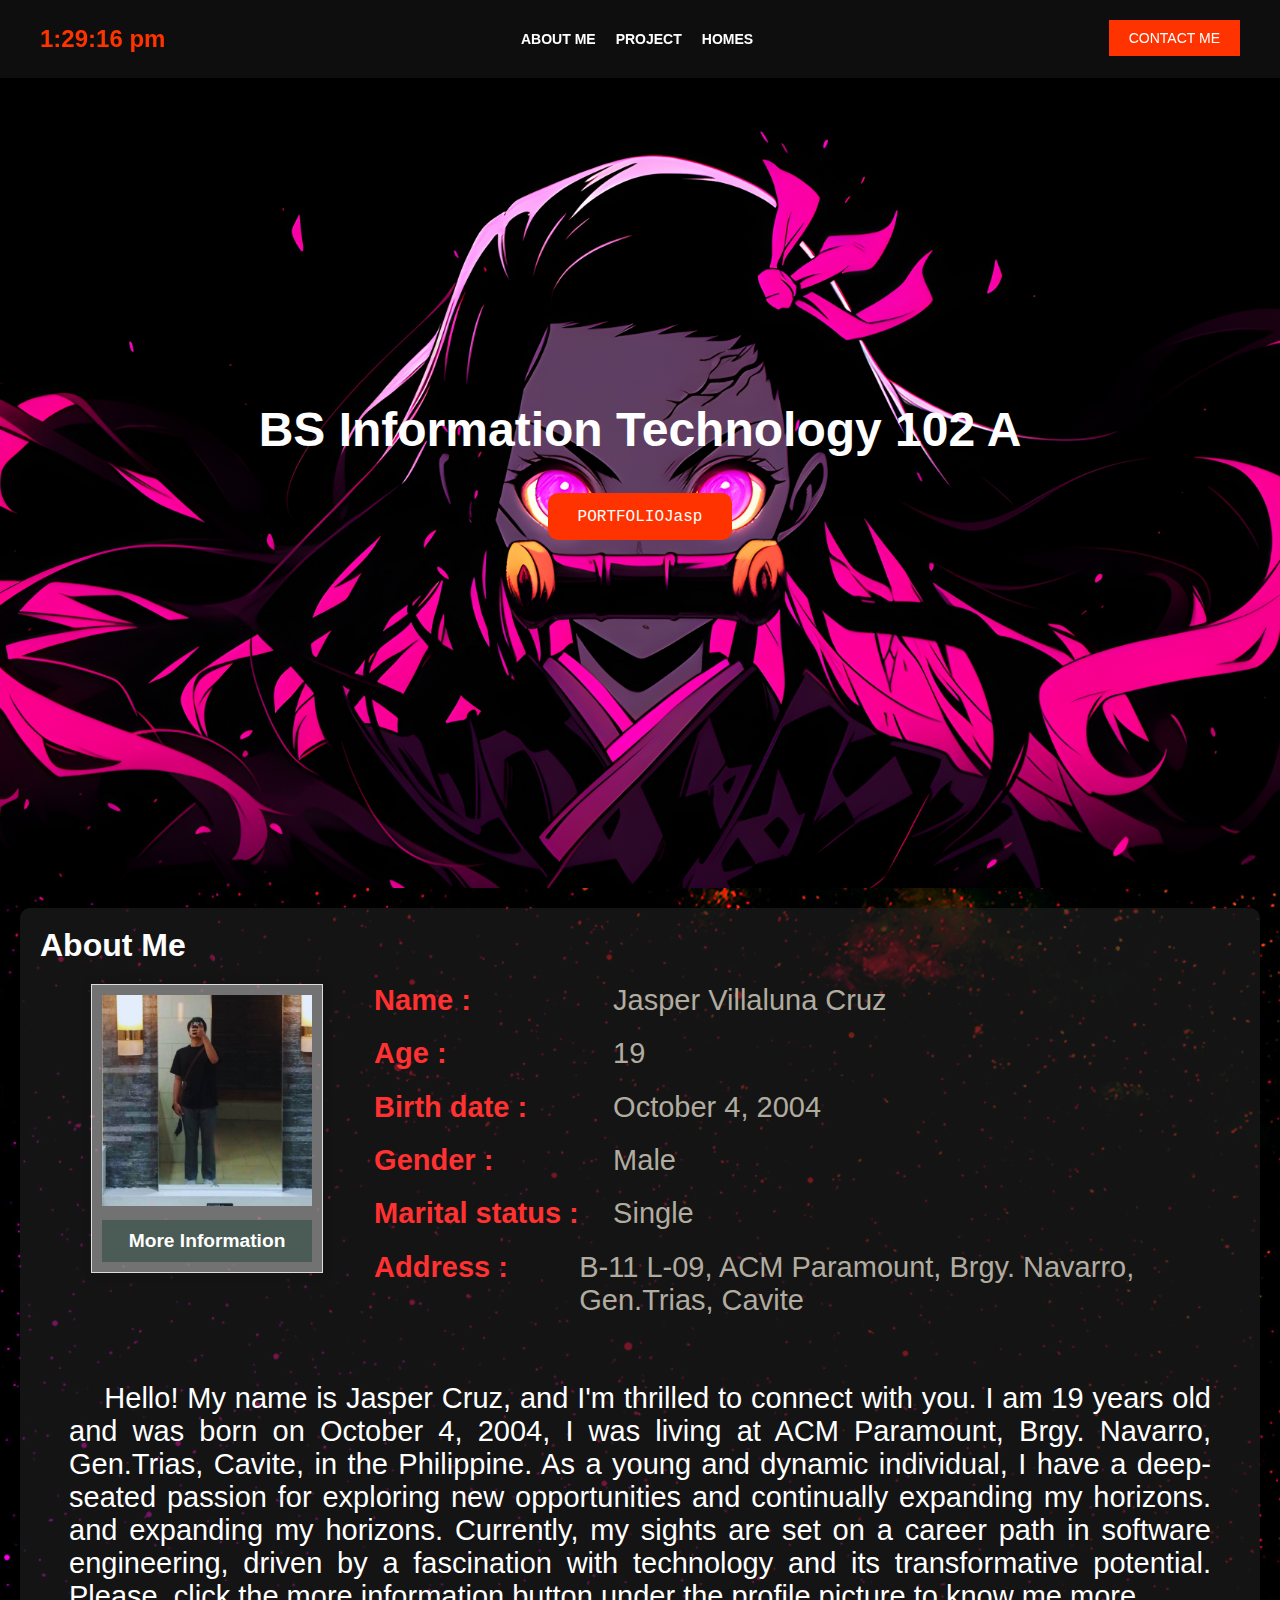
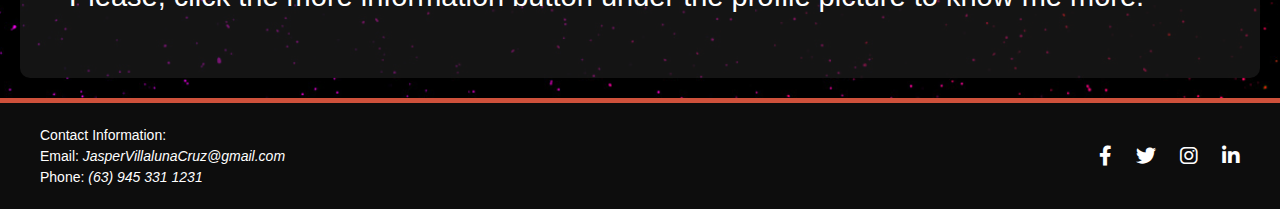
<file: Portfolio-Web/index.html>
<!DOCTYPE html>
<html lang="en">

<head>
    <meta charset="UTF-8">
    <meta name="viewport" content="width=device-width, initial-scale=1.0">
    <title>Home Page</title>
    <link rel="stylesheet" href="index.css"> <!-- Linking the CSS file -->
    <link rel="stylesheet" href="https://cdnjs.cloudflare.com/ajax/libs/font-awesome/6.0.0-beta3/css/all.min.css"> <!-- Linking FontAwesome for icons -->
</head>

<body>
    <header class="header">
        <div class="time_logo" id="current-time"></div>
        <nav class="nav">
            <ul class="HButtons">
                <li><a href="#about-me" id="about-me-link">ABOUT ME</a></li>
                <li><a href="Project.html" id="MyProject">PROJECT</a></li>
                <li><a href="#hero" id="homepage">HOMES</a></li>
            </ul>
        </nav>

        <a href="Contact.html">
            <button class="contact-button">CONTACT ME</button>
        </a>

    </header>
    
    <main class="main">
        <!-- ~~~~~~~~~~~~~~~~~~~~~~~~~~~~~~~~~~~~~~~~~~~~~~~~~~~~~~~~~~~~~~~~~~~~~~~~~~~~~~~~~~~~~~~~~~~ [ home part ] ~~~~~~~ -->
        <section class="hero" id="hero">
            <h1>BS Information Technology 102 A</h1>
            <p class="writing">PORTFOLIO</p>
            <div class="section"></div>
        </section>

        <!-- ~~~~~~~~~~~~~~~~~~~~~~~~~~~~~~~~~~~~~~~~~~~~~~~~~~~~~~~~~~~~~~~~~~~~~~~~~~~~~~~~~~~~~~~~~~~ [ about me ] ~~~~~~~ -->
        <section class="about-me" id="about-me">
            <div class="tranparent-BG">
                <h2>About Me</h2>

                <div class="about-me-content">

                    <div class="image-spacer-1"></div>
                    
                    <div class="about-me-image">
                        <img src="images/Me_1.png" alt="Profile Image.png" width="250px">
                        <a href="Information.html">
                            <div  class="image-caption">More Information</div>
                        </a>
                    </div>

                    <div class="image-spacer-1"></div>

                    <div class="holder">

                        <div class="detail-item">
                            <div class="detail-label">Name :</div>
                            <div class="detail-value">Jasper Villaluna Cruz</div>
                        </div>
                        <div class="detail-item">
                            <div class="detail-label">Age :</div>
                            <div class="detail-value">19</div>
                        </div>
                        <div class="detail-item">
                            <div class="detail-label">Birth date :</div>
                            <div class="detail-value">October 4, 2004</div>
                        </div>
                        <div class="detail-item">
                            <div class="detail-label">Gender :</div>
                            <div class="detail-value">Male</div>
                        </div>
                        <div class="detail-item">
                            <div class="detail-label">Marital status :</div>
                            <div class="detail-value">Single</div>
                        </div>
                        <div class="detail-item">
                            <div class="detail-label">Address :</div>
                            <div class="detail-value">B-11 L-09, ACM Paramount, Brgy. Navarro, Gen.Trias, Cavite</div>
                        </div>

                    </div>
                </div>
                
                <div class="brief-intro">
                    &nbsp; &nbsp; Hello! My name is Jasper Cruz, and I'm thrilled to connect with you. I am 19 years old and was born on 
                    October 4, 2004, I was living at ACM Paramount, Brgy. Navarro, Gen.Trias, Cavite, in the Philippine. As 
                    a young and dynamic individual, I have a deep-seated passion for exploring new opportunities and continually 
                    expanding my horizons. and expanding my horizons. Currently, my sights are set on a career path in software 
                    engineering, driven by a fascination with technology and its transformative potential. Please, click the more information 
                    button under the profile picture to know me more.
                </div>

            </div>
        </section>
        
    </main>

    <footer class="footer">
        <div class="contact-info">
            <p>Contact Information:</p>
            <p>Email: <i>JasperVillalunaCruz@gmail.com</i></p>
            <p>Phone: <i>(63) 945 331 1231</i></p>
        </div>
        
        <div class="social-media">
            <a href="https://www.facebook.com/jasper.cruz.1042" target="_blank"><i class="fab fa-facebook-f"></i></a>
            <a href="https://x.com/VillalunaJ20387" target="_blank"><i class="fab fa-twitter"></i></a>
            <a href="https://www.instagram.com/jasper_c.villaluna/" target="_blank"><i class="fab fa-instagram"></i></a>
            <a href="https://www.linkedin.com/in/jasper-cruz-28820129b/" target="_blank"><i class="fab fa-linkedin-in"></i></a>
        </div>
    </footer>

    <script src="script.js"></script> <!-- Linking the JavaScript file -->
</body>
</html>
</file>
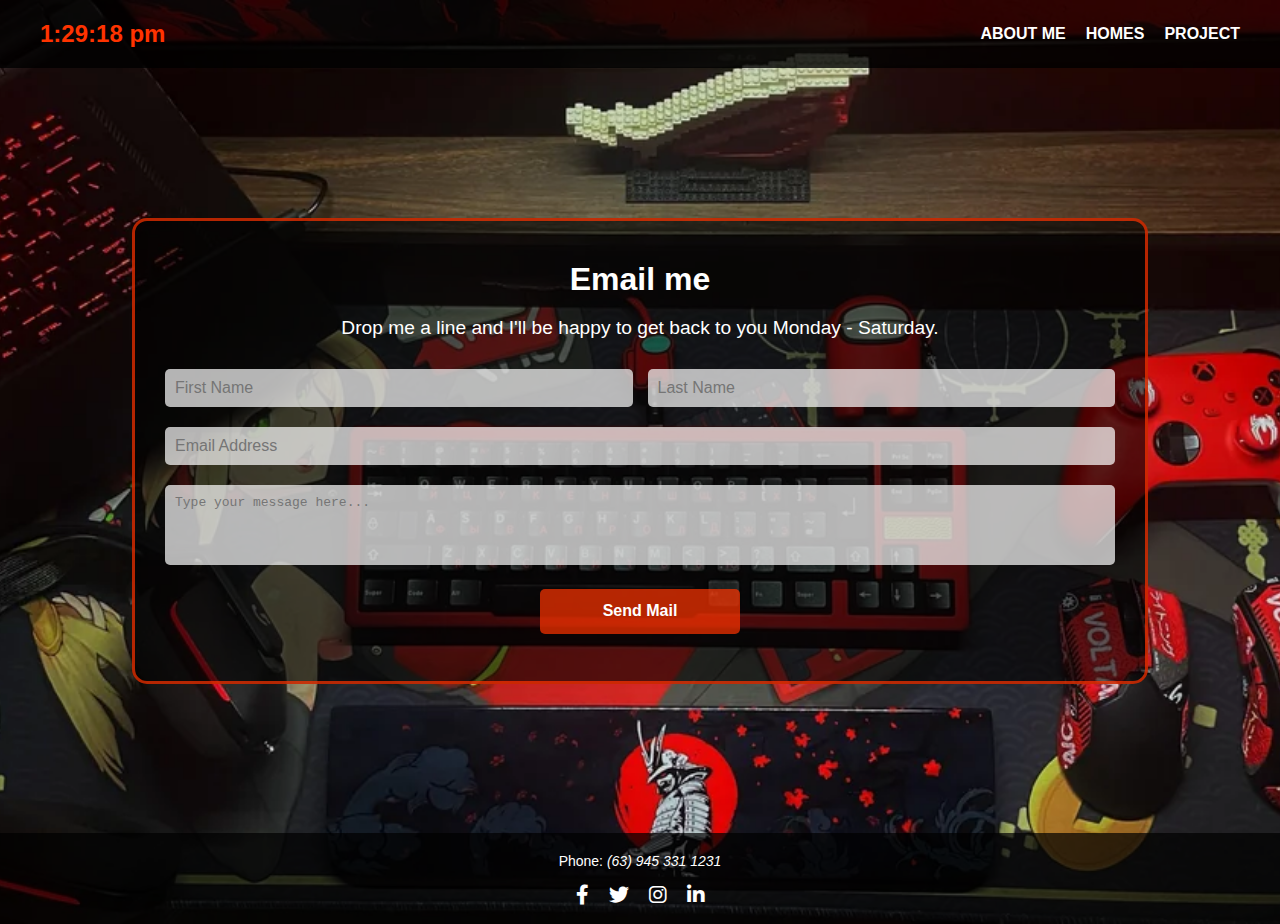
<file: Portfolio-Web/Contact.html>
<!DOCTYPE html>
<html lang="en">

<head>
    <meta charset="UTF-8">
    <meta name="viewport" content="width=device-width, initial-scale=1.0">
    <title>Email</title>
    <link rel="stylesheet" href="Contact.css"> <!-- Linking the CSS file -->
    <link rel="stylesheet" href="https://cdnjs.cloudflare.com/ajax/libs/font-awesome/6.0.0-beta3/css/all.min.css"> <!-- Linking FontAwesome for icons -->
</head>

<body>
    <!-- ~~~~~~~~~~~~~~~~~~~~~~~~~~~~~~~~~~~~~~~~~~~~~~~~~~~~~~~~~~~~~~~~~~~~~~~~~~~~~~~~~~~~~~~~~~~ [ header ] ~~~~~~~ -->
    <header class="header">
        <div class="time_logo" id="current-time"></div>
        <nav class="nav">
            <ul class="HButtons">
                <li><a href="index.html#about-me">ABOUT ME</a></li>
                <li><a href="index.html">HOMES</a></li>
                <li><a href="Project.html">PROJECT</a></li>
            </ul>
        </nav>
    </header>

    <main>
        <section class="contact-section">
            <div class="contact-form-container">
                <h2>Email me</h2>
                <p>Drop me a line and I'll be happy to get back to you Monday - Saturday.</p>
                <form>
                    <div class="form-row">
                        <input type="text" placeholder="First Name" required class="text" name="firstName">
                        <input type="text" placeholder="Last Name" required class="text" name="lastName">
                    </div>
                    <div class="second-form">
                        <input type="email" placeholder="Email Address" required class="text" name="email">
                        <textarea placeholder="Type your message here..." required class="text" name="message"></textarea>
                        <button type="submit" id="submit-btn"><b>Send Mail</b></button>
                    </div>
                </form>
            </div>
        </section>
    </main>

    <!-- ~~~~~~~~~~~~~~~~~~~~~~~~~~~~~~~~~~~~~~~~~~~~~~~~~~~~~~~~~~~~~~~~~~~~~~~~~~~~~~~~~~~~~~~~~~~ [ footer ] ~~~~~~~ -->
    <footer class="footer">
        <div class="contact-info">
            <p>Phone: <i>(63) 945 331 1231</i></p>
        </div>
        
        <div class="social-media">
            <a href="https://www.facebook.com/jasper.cruz.1042" target="_blank"><i class="fab fa-facebook-f"></i></a>
            <a href="https://x.com/VillalunaJ20387" target="_blank"><i class="fab fa-twitter"></i></a>
            <a href="https://www.instagram.com/jasper_c.villaluna/" target="_blank"><i class="fab fa-instagram"></i></a>
            <a href="https://www.linkedin.com/in/jasper-cruz-28820129b/" target="_blank"><i class="fab fa-linkedin-in"></i></a>
            <a></a>
        </div>
    </footer>

    <script src="script.js"></script> <!-- Linking the JavaScript file -->
</body>
</html>
</file>
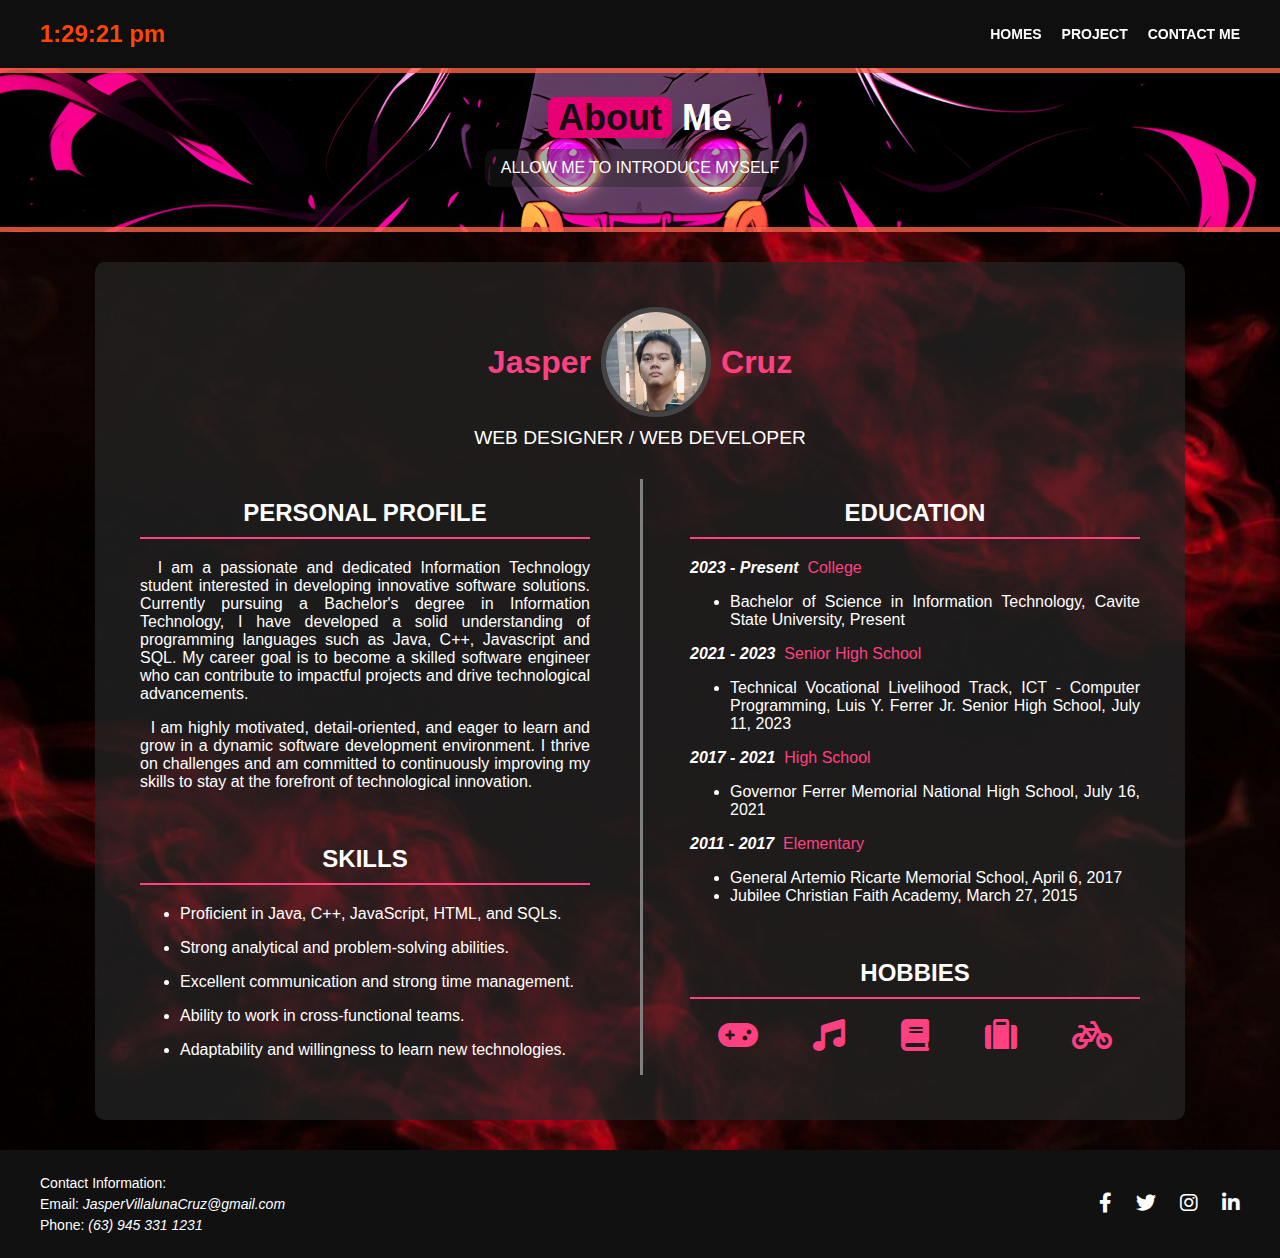
<file: Portfolio-Web/Information.html>
<!DOCTYPE html>
<html lang="en">

<head>
    <meta charset="UTF-8">
    <meta name="viewport" content="width=device-width, initial-scale=1.0">
    <title>More Information</title>
    <link rel="stylesheet" href="Information.css"> <!-- Linking the CSS file -->
    
    <link rel="stylesheet" href="https://cdnjs.cloudflare.com/ajax/libs/font-awesome/6.0.0-beta3/css/all.min.css"> <!-- Linking FontAwesome for icons -->
</head>

<body>
    <!-- ~~~~~~~~~~~~~~~~~~~~~~~~~~~~~~~~~~~~~~~~~~~~~~~~~~~~~~~~~~~~~~~~~~~~~~~~~~~~~~~~~~~~~~~~~~~ [ header ] ~~~~~~~ -->
    <header class="header">
        <div class="time_logo" id="current-time"></div>
        <nav class="nav">
            <ul class="HButtons">
                <li><a href="index.html">HOMES</a></li>
                <!--<li><a href="HopePage.html#project">PROJECT</a></li>-->
                <li><a href="Project.html">PROJECT</a></li>
                <li><a href="Contact.html">CONTACT ME</a></li>
            </ul>
        </nav>
    </header>

    <!-- ~~~~~~~~~~~~~~~~~~~~~~~~~~~~~~~~~~~~~~~~~~~~~~~~~~~~~~~~~~~~~~~~~~~~~~~~~~~~~~~~~~~~~~~~~~~ [ top ] ~~~~~~~ -->
    <section class="top-intro">
        <div class="about-me">
            <div class="intro">
                <h1><span class="boxed-about">&nbsp;About&nbsp;</span><span class="highlight">&nbsp;Me</span></h1>
                <p class="introduce">ALLOW ME TO INTRODUCE MYSELF</p>
            </div>
        </div>
    </section>
     
    <!-- ~~~~~~~~~~~~~~~~~~~~~~~~~~~~~~~~~~~~~~~~~~~~~~~~~~~~~~~~~~~~~~~~~~~~~~~~~~~~~~~~~~~~~~~~~~~ [ about me ] ~~~~~~~ -->
    <section class="more-of-me">
        <div class="tranceparent-resume">
            <div class="name">
                <span class="first-name">Jasper</span>
                <img src="images/resume.jpg" alt="John Smith">
                <span class="last-name">Cruz</span>
            </div>
            <div class="title">WEB DESIGNER / WEB DEVELOPER</div>

            <div class="resume-body">
                <div class="section personal-profile">
                    <h2>PERSONAL PROFILE</h2>
                    <p>
                        &nbsp;   I am a passionate and dedicated Information Technology student interested in developing innovative software solutions. Currently 
                        pursuing a Bachelor's degree in Information Technology, I have developed a solid understanding of programming languages such as Java, C++, 
                        Javascript and SQL. My career goal is to become a skilled software engineer who can contribute to impactful projects and drive technological 
                        advancements.
                    </p>
                    <p>
                        &nbsp;   I am highly motivated, detail-oriented, and eager to learn and grow in a dynamic software development environment. I thrive on challenges 
                        and am committed to continuously improving my skills to stay at the forefront of technological innovation.
                    </p>
                    
                    <br>

                    <h2>SKILLS</h2>
                    <div>
                        <ul>
                            <li><p>Proficient in Java, C++, JavaScript, HTML, and SQLs.</p></li>

                            <li><p>Strong analytical and problem-solving abilities.</p></li>

                            <li><p>Excellent communication and strong time management.</p></li>
                            <li><p>Ability to work in cross-functional teams.</p></li>
                            <li><p>Adaptability and willingness to learn new technologies.</p></li>
                        </ul>
                    </div>
                </div>


                <div class="section achievements">
                    <h2>EDUCATION</h2>
                    <div class="achievement">
                        <p><strong><i>2023 - Present</i></strong> <span class="highlight">&nbsp;College</span></p>
                        <ul>
                            <li>Bachelor of Science in Information Technology, Cavite State University, Present</li>
                        </ul>
                    </div>
                    <div class="achievement">
                        <p><strong><i>2021 - 2023</i></strong> <span class="highlight">&nbsp;Senior High School</span></p>
                        <ul>
                            <li>Technical Vocational Livelihood Track, ICT - Computer Programming, Luis Y. Ferrer Jr. Senior High School, July 11, 2023</li>
                        </ul>
                    </div>
                    <div class="achievement">
                        <p><strong><i>2017 - 2021</i></strong> <span class="highlight">&nbsp;High School</span></p>
                        <ul>
                            <li>Governor Ferrer Memorial National High School, July 16, 2021</li>
                        </ul>
                    </div>
                    <div class="achievement">
                        <p><strong><i>2011 - 2017</i></strong> <span class="highlight">&nbsp;Elementary</span></p>
                        <ul>
                            <li>General Artemio Ricarte Memorial School, April 6, 2017</li>
                            <li>Jubilee Christian Faith Academy, March 27, 2015</li>
                        </ul>
                    </div>

                    <br>

                    <h2>HOBBIES</h2>
                    <div class="icons">
                        <i class="fas fa-gamepad"></i>
                        <i class="fas fa-music"></i>
                        <i class="fas fa-book"></i>
                        <i class="fas fa-suitcase"></i>
                        <i class="fas fa-bicycle"></i>
                    </div>
                </div>

            </div>
            
        </div>
    </section>

    <!-- ~~~~~~~~~~~~~~~~~~~~~~~~~~~~~~~~~~~~~~~~~~~~~~~~~~~~~~~~~~~~~~~~~~~~~~~~~~~~~~~~~~~~~~~~~~~ [ footer ] ~~~~~~~ -->
    <footer class="footer">
        <div class="contact-info">
            <p>Contact Information:</p>
            <p>Email: <i>JasperVillalunaCruz@gmail.com</i></p>
            <p>Phone: <i>(63) 945 331 1231</i></p>
        </div>
        
        <div class="social-media">
            <a href="https://www.facebook.com/jasper.cruz.1042" target="_blank"><i class="fab fa-facebook-f"></i></a>
            <a href="https://x.com/VillalunaJ20387" target="_blank"><i class="fab fa-twitter"></i></a>
            <a href="https://www.instagram.com/jasper_c.villaluna/" target="_blank"><i class="fab fa-instagram"></i></a>
            <a href="https://www.linkedin.com/in/jasper-cruz-28820129b/" target="_blank"><i class="fab fa-linkedin-in"></i></a>
        </div>
    </footer>

    <script src="script.js"></script> <!-- Linking the JavaScript file -->
</body>
</html>
</file>
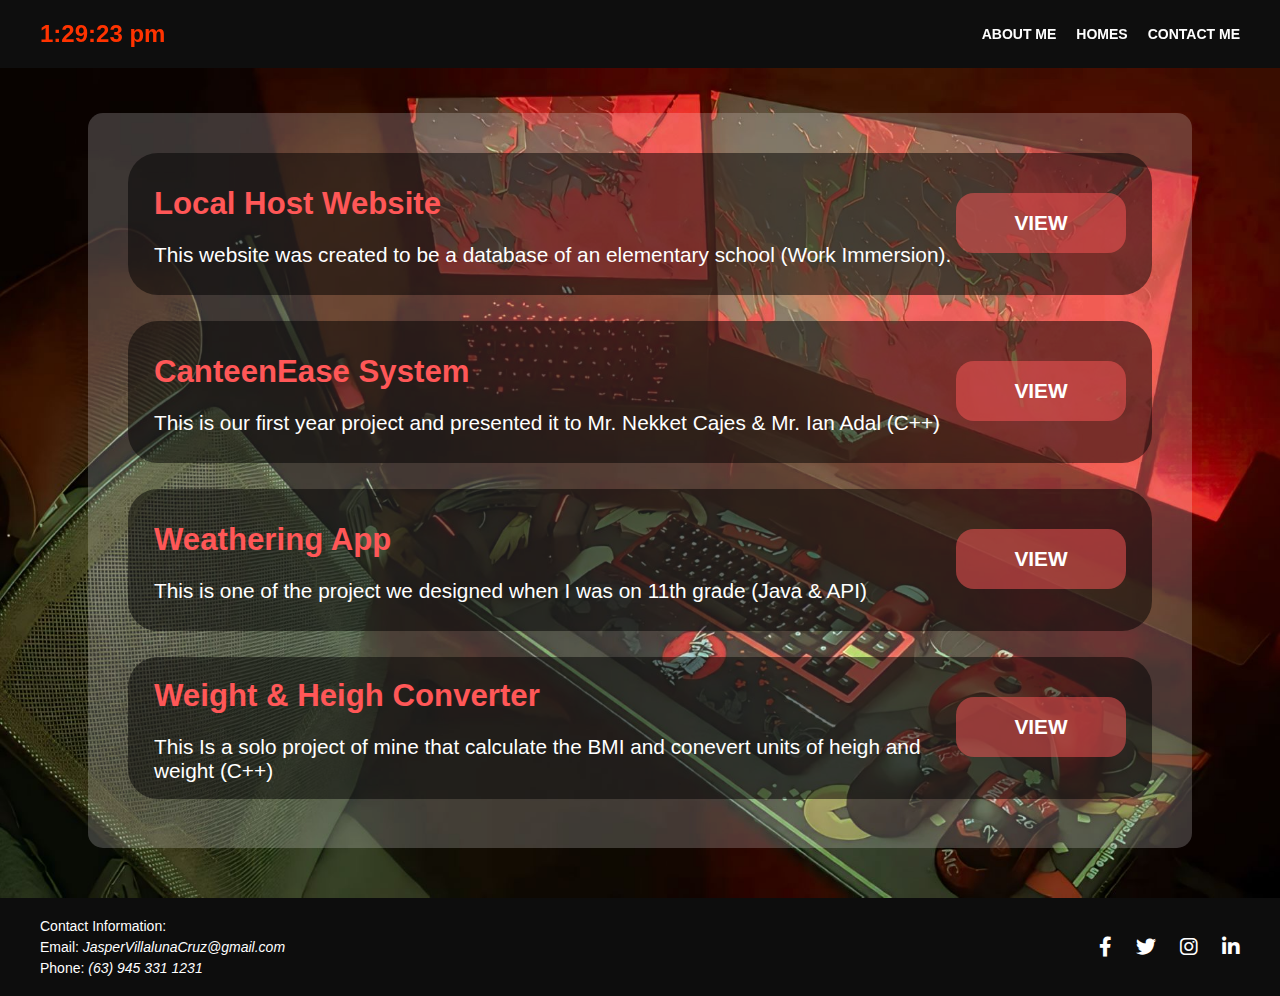
<file: Portfolio-Web/Project.html>
<!DOCTYPE html>
<html lang="en">

<head>
    <meta charset="UTF-8">
    <meta name="viewport" content="width=device-width, initial-scale=1.0">
    <title>Projects</title>
    <link rel="stylesheet" href="Project.css"> <!-- Linking the CSS file -->
    <link rel="stylesheet" href="https://cdnjs.cloudflare.com/ajax/libs/font-awesome/6.0.0-beta3/css/all.min.css"> <!-- Linking FontAwesome for icons -->
</head>

<body>
    <header class="header">
        <div class="time_logo" id="current-time"></div>
        <nav class="nav">
            <ul class="HButtons">
                <li><a href="index.html#about-me">ABOUT ME</a></li>
                <li><a href="index.html">HOMES</a></li>
                <li><a href="Contact.html">CONTACT ME</a></li>
            </ul>
        </nav>

    </header>

    <main>
        <section class="container">

            <div class="project">
                <div class="project-info">
                    <h2>Local Host Website</h2>
                    <p>This website was created to be a database of an elementary school (Work Immersion).</p>
                </div>
                <a href="https://github.com/US3Rcruz/Web-Final/tree/main/project-files/GTMES-Local-Host-Database" target="_blank">
                    <button class="view-btn" id="project-one"><b>VIEW</b></button>
                </a>
            
                
            </div>

            <div class="project">
                <div class="project-info">
                    <h2>CanteenEase System</h2>
                    <p>This is our first year project and presented it to Mr. Nekket Cajes & Mr. Ian Adal (C++)</p>
                </div>
                <a href="https://github.com/US3Rcruz/Web-Final/tree/main/project-files/CanteenEase-System" target="_blank">
                    <button class="view-btn" id="project-two"><b>VIEW</b>
                </button></a>
                
            </div>

            <div class="project">
                <div class="project-info">
                    <h2>Weathering App</h2>
                    <p>This is one of the project we designed when I was on 11th grade (Java & API)</p>
                </div>
                <a href="https://github.com/US3Rcruz/Web-Final/tree/main/project-files/Weathering-System" target="_blank">
                    <button class="view-btn" id="project-three"><b>VIEW</b></button>
                </a>
            </div>

            <div class="project">
                <div class="project-info">
                    <h2>Weight & Heigh Converter</h2>
                    <p>This Is a solo project of mine that calculate the BMI and conevert units of heigh and weight (C++)</p>
                </div>
                <a href="https://github.com/US3Rcruz/Web-Final/tree/main/project-files/Weight-Lenght-BMI" target="_blank">
                    <button class="view-btn" id="project-four"><b>VIEW</b></button>
                </a>
            </div>
            
        </section>
    </main>

    <footer class="footer">
        <div class="contact-info">
            <p>Contact Information:</p>
            <p>Email: <i>JasperVillalunaCruz@gmail.com</i></p>
            <p>Phone: <i>(63) 945 331 1231</i></p>
        </div>
        
        <div class="social-media">
            <a href="https://www.facebook.com/jasper.cruz.1042" target="_blank"><i class="fab fa-facebook-f"></i></a>
            <a href="https://x.com/VillalunaJ20387" target="_blank"><i class="fab fa-twitter"></i></a>
            <a href="https://www.instagram.com/jasper_c.villaluna/" target="_blank"><i class="fab fa-instagram"></i></a>
            <a href="https://www.linkedin.com/in/jasper-cruz-28820129b/" target="_blank"><i class="fab fa-linkedin-in"></i></a>
        </div>
    </footer>

    <script src="script.js" defer></script> <!-- Linking the JavaScript file -->
</body>
</html>
</file>
<file: Portfolio-Web/index.css>
html {
    scroll-behavior: smooth;
}

body {
    margin: 0;
    font-family: 'Arial', sans-serif;
    color: #fff;
    background-color: #000;
    overflow-y: scroll;

    /*background-image: url('images/liquid-texture.jpg'); /* Path to the background image */
    /*background-size: cover; /* Make the background cover the entire area */
    /*background-position: center; /* Center the background image */
    /*background-repeat: no-repeat; /* Prevent the background from repeating */
}

/* ~~~~~~~~~~~~~~~~~~~~~~~~~~~~~~~~~~~~~~~~~~~~~~~~~~~~~~~~ [header] ~~~~~*/
.header {
    position: sticky;
    top: 0;
    display: flex;
    justify-content: space-between;
    align-items: center;
    padding: 20px 40px;
    z-index: 1000;
    /*background-color: #111;*/
    background-color: rgba(17, 17, 17, 0.8);
    /*background-image: url('images/header.png');
    background-size: cover; /* Make the background cover the entire area */
}

.HButtons {
    justify-content: right;
}

.time_logo {
    font-size: 24px;
    font-weight: bold;
    color: #ff3300;
}

.nav ul {
    list-style: none;
    display: flex;
    gap: 20px;
    margin: 0;
    padding: 0;
}
.nav a {
    text-decoration: none;
    color: #fff;
    font-size: 14px;
}
a {
    text-decoration: none;
    font-weight: bold;
    color: white; /* Normal state */
    transition: color 0.3s ease, border-bottom 0.3s ease;
    border-bottom: 2px solid transparent;
}
.nav a:hover {
    color: gray; /* Hover state */
    border-bottom: 2px solid gray;
}

.contact-button {
    background-color: #ff3300;
    color: #fff;
    border: none;
    padding: 10px 20px;
    cursor: pointer;
    font-size: 14px;
}
.contact-button:hover {
    background-color: #ff4b1f;
    transform: scale(1.05);
}

/* ~~~~~~~~~~~~~~~~~~~~~~~~~~~~~~~~~~~~~~~~~~~~~~~~~~~~~~~~ [main] ~~~~~*/
.main {
    padding: 0;
}

.hero {
    text-align: center;
    height: 90vh; /* Set the hero section to take up 100% of the viewport height */
    display: flex;
    flex-direction: column;
    justify-content: center;
    align-items: center;

    background-image: url('images/nezuko-black-pink.jpg'); /* Path to the background image */
    background-size: cover; /* Make the background cover the entire area */
    background-position: center; /* Center the background image */
    background-repeat: no-repeat; /* Prevent the background from repeating */
}

.hero h1 {
    font-size: 48px;
    margin-bottom: 20px;
}

.section {
    font-size: 25px;
    margin-bottom: 40px;
}

.writing {
    border-radius: 10px;
    background-color: #ff3300;
    color: #fff;
    border: none;
    padding: 15px 30px;
    font-size: 16px;
    cursor: pointer;
    height: 17px;

    font-family: monospace;
    width: fit-content; /* Adjusts width to fit the content */
    white-space: nowrap; /* Prevents wrapping */
    overflow: hidden; /* Hides overflow */
    animation: typing 5s, cursor 0.4s step-end infinite alternate; /* Animation definitions */
}
/* Typing animation */
@keyframes typing {
    from {
        width: 0; /* Starts with no width */
    }
}

/* ~~~~~~~~~~~~~~~~~~~~~~~~~~~~~~~~~~~~~~~~~~~~~~~~~~~~~~~~ [about me] ~~~~~*/
.about-me {
    background-image: url('images/space.jpg'); /* Path to the background image */
    background-size: cover;
    background-position: center;
    background-repeat: no-repeat;
    padding: 20px;
    width: 100%;
    height: 90vh; /* Adjust as needed */
    box-sizing: border-box;
    margin: 0;
    border-radius: 8px;
    text-align: left;
    position: relative; /* Ensure the section is positioned relative */
}

.tranparent-BG {
    background-color: rgba(34, 34, 34, 0.6);
    width: calc(100% - 40px); /* Adjust for padding */
    height: calc(100% - 40px); /* Adjust for padding */
    position: absolute;
    top: 20px; /* Match the section padding */
    left: 20px; /* Match the section padding */
    border-radius: 10px;
    display: flex;
    flex-direction: column;
    justify-content: center;
    padding: 20px; /* Padding inside the transparent background */
    box-sizing: border-box;
}

.about-me h2 {
    font-size: 32px;
    margin-bottom: 20px;
}

.about-me p {
    font-size: 14px;
    line-height: 1.6;
    margin-bottom: 10px;
}

.about-me-content {
    display: flex;
    align-items: flex-start;
    margin-bottom: 1em;
}

/*picture part*/
.image-spacer-1 {
    width: 60px;
}

.about-me-image {
    background-color: rgba(255, 255, 255, 0.4); /* White background for the container */
    padding: 10px;
    border: 1px solid #ddd; /* Light grey border */
    box-shadow: 0 0 10px rgba(0, 0, 0, 0.1); /* Subtle shadow for depth */
    text-align: center;
}

.about-me-image img {
    max-width: 100%; /* Ensure the image doesn't overflow the container */
    height: auto; /* Maintain the aspect ratio */
}

.image-caption {
    margin-top: 10px; /* Space between the image and the caption */
    font-size: 1.2em; /* Slightly larger font size */
    background-color: #4b5b55; /* Dark green background color */
    color: #ffffff; /* White text color */
    padding: 10px; /* Padding around the text */
    border-radius: 5px; /* Slightly rounded corners */
}
.image-caption:hover {
    transform: scale(1.02);
    background-color: #596c65;
    color: #bfd3e2e0;
}
.image-caption {
    border: none;
    border-radius: 0px; /* Rounded corners */
    cursor: pointer; 
    animation: glow 1.5s infinite alternate; /* Animation for glowing effect */
}
/* Keyframes for glowing effect */
@keyframes glow {
    from {
        box-shadow: 0 0 0px rgba(255, 51, 0, 0.3), 0 0 0px rgba(255, 51, 0, 0.3), 0 0 0px rgba(255, 51, 0, 0.3), 0 0 0px rgba(255, 51, 0, 0.3);
    }
    to {
        box-shadow: 0 0 10px rgba(255, 51, 0, 0.3), 0 0 13px rgba(255, 51, 0, 0.3), 0 0 17px rgba(255, 51, 0, 0.3), 0 0 20px rgba(255, 51, 0, 0.3);
    }
}

/*datails text*/
.detail-item {
    display: flex;
    margin-bottom: 0.7em;
    width: 100%; /* Make each item take the full width */
    font-size: 29px;
}

.detail-label {
    font-weight: bold;
    color: #FF3131;
    width: 210px; /* Fixed width for labels */
}

.detail-value {
    color: #B1ACA0;
    margin-left: 1em;
}

.brief-intro {
    color: white;
    text-align: justify;
    
    margin-left: 1em;
    margin-right: 1em;
    margin-top: 1em;
    margin-bottom: 2.5em;
    font-size: 29px;
}

/* ~~~~~~~~~~~~~~~~~~~~~~~~~~~~~~~~~~~~~~~~~~~~~~~~~~~~~~~~ [footer] ~~~~~*/
.footer {
    border-top: 5px solid rgba(255, 99, 71, 0.8);
    background-color: #0d0d0d;
    padding: 19px 40px;
    display: flex;
    justify-content: space-between;
    align-items: center;
    font-size: 14px;
}

.contact-info p {
    margin: 5px 0;
}

.social-media a {
    color: #fff;
    margin-left: 20px;
    font-size: 20px;
    text-decoration: none;
}

.social-media a:hover {
    color: #ff3300;
}
</file>
<file: Portfolio-Web/Contact.css>
html {
    scroll-behavior: smooth;
}

body {
    margin: 0;
    font-family: 'Arial', sans-serif;
    color: #fff;
    background-color: #000;
    overflow-y: scroll;

    
    background: url('images/contact.png');
    background-size: cover; /* Make the background cover the entire area*/
    background-position: center; /* Center the background image*/
    background-repeat: no-repeat; /* Prevent the background from repeating*/
}

/* ~~~~~~~~~~~~~~~~~~~~~~~~~~~~~~~~~~~~~~~~~~~~~~~~~~~~~~~~ [header] ~~~~~*/
.header {
    top: 0;
    display: flex;
    justify-content: space-between;
    align-items: center;
    padding: 20px 40px;
    z-index: 1000;
    /*background-color: #111;*/
    background-color: rgba(0, 0, 0, 0.8);
    /*background-image: url('images/header.png');
    background-size: cover; /* Make the background cover the entire area */
}

.HButtons {
    justify-content: right;
}

.time_logo {
    font-size: 24px;
    font-weight: bold;
    color: #ff3300;
}

.nav ul {
    list-style: none;
    display: flex;
    gap: 20px;
    margin: 0;
    padding: 0;
}
a {
    text-decoration: none;
    font-weight: bold;
    color: white; /* Normal state */
    transition: color 0.3s ease, border-bottom 0.3s ease;
    border-bottom: 2px solid transparent;
}
a:hover {
    color: gray; /* Hover state */
    border-bottom: 2px solid gray;
}
/* ~~~~~~~~~~~~~~~~~~~~~~~~~~~~~~~~~~~~~~~~~~~~~~~~~~~~~~~~ [main part] ~~~~~*/
.contact-section {
    display: flex;
    align-items: center;
    justify-content: center;
    height: 85vh;
    color: white;
    text-align: center;
}

.contact-form-container {
    background-color: rgba(0, 0, 0, 0.6);
    padding: 30px;
    border-radius: 15px;
    width: 950px;
    height: 400px;
    margin-top: 0px;
    margin-bottom: 0px;

    border: 3px solid rgba(255, 51, 0, 0.7);
}
.contact-form-container h2 {
    margin-top: 10px;
    margin-bottom: 10px;
    font-size: 2em;
}
.contact-form-container p {
    margin-bottom: 30px;
    font-size: 1.2em;
}

form {
    display: flex;
    flex-direction: column;
}
.form-row {
    display: flex;
    justify-content: space-between;
    gap: 15px;   
}
.form-row input {
    width: 48%;
}

.text {
    margin-bottom: 20px;
}

input, textarea, button {
    margin-bottom: 15px;
    padding: 10px;
    border-radius: 5px;
    border: none;
    font-size: 1em;
}
input, textarea {
    background-color: rgba(255, 255, 255, 0.7);
    width: 930px;
}
textarea {
    resize: none;
    height: 60px;
}

button {
    background-color: rgba(255, 51, 0, 0.7);
    color: white;
    cursor: pointer;
    transition: background-color 0.3s ease;
    height: 45px;
    width: 200px;
    align-items: center;
}
button:hover {
    background-color: #ff3300;
}

/* ~~~~~~~~~~~~~~~~~~~~~~~~~~~~~~~~~~~~~~~~~~~~~~~~~~~~~~~~ [footer] ~~~~~*/
.footer {
    background-color: rgba(0, 0, 0, 0.7);
    padding: 15px 40px;
    display: flex;
    justify-content: center; /* Center content horizontally */
    flex-direction: column; /* Ensure content stacks vertically */
    align-items: center; /* Center content horizontally */
    font-size: 14px;
}

.contact-info p {
    margin: 5px 0;
}

.social-media {
    display: flex; /* Display social media icons horizontally */
    margin-top: 10px; /* Adjust as needed */
}

.social-media a {
    color: #fff;
    margin-left: 20px;
    font-size: 20px;
    text-decoration: none;
}

.social-media a:hover {
    color: #ff3300;
}
</file>
<file: Portfolio-Web/Information.css>
html {
    scroll-behavior: smooth;
}

body {
    margin: 0;
    font-family: 'Arial', sans-serif;
    color: #fff;
    background-color: #000;
    overflow-y: scroll;

    /*background-image: url('images/liquid-texture.jpg'); /* Path to the background image */
    /*background-size: cover; /* Make the background cover the entire area */
    /*background-position: center; /* Center the background image */
    /*background-repeat: no-repeat; /* Prevent the background from repeating */
}

/* ~~~~~~~~~~~~~~~~~~~~~~~~~~~~~~~~~~~~~~~~~~~~~~~~~~~~~~~~ [header] ~~~~~*/
.header {
    position: sticky;
    top: 0;
    display: flex;
    justify-content: space-between;
    align-items: center;
    padding: 20px 40px;
    z-index: 1000;
    /*background-color: #111;*/
    background-color: rgba(17, 17, 17, 0.9);
    /*background-image: url('images/header.png');
    background-size: cover; /* Make the background cover the entire area */
}

.HButtons {
    justify-content: right;
}

.time_logo {
    font-size: 24px;
    font-weight: bold;
    color: orangered;
}

.nav ul {
    list-style: none;
    display: flex;
    gap: 20px;
    margin: 0;
    padding: 0;
}

.nav a {
    text-decoration: none;
    color: #fff;
    font-size: 14px;
}

a {
    text-decoration: none;
    font-weight: bold;
    color: white; /* Normal state */
    transition: color 0.3s ease, border-bottom 0.3s ease;
    border-bottom: 2px solid transparent;
}
a:hover {
    color: gray; /* Hover state */
    border-bottom: 2px solid gray;
}

/* ~~~~~~~~~~~~~~~~~~~~~~~~~~~~~~~~~~~~~~~~~~~~~~~~~~~~~~~~ [about me] ~~~~~*/
.top-intro {
    background-image: url('images/nezuko-black-pink.jpg'); /* Path to the background image */
    background-size: cover; /* Make the background cover the entire area */
    background-position: center; /* Center the background image */
    background-repeat: no-repeat; /* Prevent the background from repeating */
    height: auto;
}
.introduce {
    background-color: rgb(34, 34, 34, 0.4);
    width: 290px;
    
    margin: 0 auto; /* Center the div horizontally */
    text-align: center; /* Center the text within the div */
    padding: 10px; /* Optional: Add some padding for better spacing */
    border-radius: 10px; /* Optional: Add rounded corners for a nicer look */
}
.about-me {
    border-top: 5px solid rgba(255, 99, 71, 0.8);
    border-bottom: 5px solid rgba(255, 99, 71, 0.8);
}
/* top part*/
.intro {
    text-align: center;
    margin-bottom: 40px;
}
.intro h1 {
    font-size: 36px;
    margin-bottom: 10px;
}
.intro .highlight {
    color: white;
}
.intro .boxed-about {
    background-color: #e60073;
    color: #111;
    border-radius: 8px;
}

/*resume part*/
.more-of-me {
    display: flex; /* Add display flex */
    justify-content: center; /* Center horizontally */
    /*align-items: center; /* Center vertically */
    /*height: 100vh; /* Optional: to make sure it's centered vertically within the viewport */

    background-image: url('images/red-smoke.jpg'); /* Path to the background image */
    background-size: cover; /* Make the background cover the entire area */
    /*background-position: center; /* Center the background image */
    background-repeat: no-repeat; /* Prevent the background from repeating */
    height: auto;

    padding: 30px; /* Padding inside the transparent background */
}

.tranceparent-resume {
    text-align: center;
    padding: 20px; /* Padding inside the transparent background */
    background-color: rgba(38, 38, 38, 0.7); /* Making the background semi-transparent */
    width: 1000px;
    border-radius: 10px; /* Optional: for rounded corners */

    /*height: 100vh;*/
    padding: 45px;
}


.name {
    display: flex;
    justify-content: center; /* --- */
    align-items: center; /* ||| */
    font-size: 2em;
    margin-bottom: 10px;
    
}

.first-name, .last-name {
    color: #ff4081;
    margin: 0 10px;

    font-weight: bold; /* Make the title bold */
}

.name img {
    border-radius: 50%;
    border: 5px solid #444;
    width: 100px;
    height: 100px;
}

.title {
    font-size: 1.2em;
    margin-bottom: 20px;
}

/*Body of resume*/
.resume-body {
    display: flex;
    justify-content: space-between;
    margin-top: 30px;
    position: relative;
}

.section {
    width: 45%;
}
.section h2 {
    border-bottom: 2px solid #ff4081;
    padding-bottom: 10px;
    margin-bottom: 20px;
}
.section p {
    text-align: justify;
}
.section li {
    text-align: justify;
}

/*hobby*/
.icons {
    display: flex;
    justify-content: space-around; /* Distribute icons evenly */
    align-items: center; /* Center icons vertically */
    margin-top: 20px;
}

.icons i {
    font-size: 32px; /* Size of the icons */
    color: #ff4081; /* Color of the icons */
    transition: transform 0.3s, color 0.3s; /* Smooth transition for hover effect */
}

.icons i:hover {
    transform: scale(1.2); /* Scale up the icons on hover */
    color: #ff66a3; /* Change color on hover */
}

.achievements .highlight {
    color: #ff4081;
}

/*horizontal line*/
.resume-body::before { 
    content: "";
    position: absolute;
    top: 0;
    bottom: 0;
    left: 50%;
    width: 3px;
    background-color: grey;
}

/* ~~~~~~~~~~~~~~~~~~~~~~~~~~~~~~~~~~~~~~~~~~~~~~~~~~~~~~~~ [footer] ~~~~~*/
.footer {
    background-color: #111;
    padding: 20px 40px;
    display: flex;
    justify-content: space-between;
    align-items: center;
    font-size: 14px;
}

.contact-info p {
    margin: 5px 0;
}

.social-media a {
    color: #fff;
    margin-left: 20px;
    font-size: 20px;
    text-decoration: none;
}

.social-media a:hover {
    color: #ff3300;
}
</file>
<file: Portfolio-Web/Project.css>
html {
    scroll-behavior: smooth;
}

body {
    margin: 0;
    font-family: 'Arial', sans-serif;
    color: #fff;
    background-color: #000000;
    overflow-y: scroll;

    /*background-image: url('images/liquid-texture.jpg'); /* Path to the background image */
    /*background-size: cover; /* Make the background cover the entire area */
    /*background-position: center; /* Center the background image */
    /*background-repeat: no-repeat; /* Prevent the background from repeating */
}

/* ~~~~~~~~~~~~~~~~~~~~~~~~~~~~~~~~~~~~~~~~~~~~~~~~~~~~~~~~ [header] ~~~~~*/
.header {
    position: sticky;
    top: 0;
    display: flex;
    justify-content: space-between;
    align-items: center;
    padding: 20px 40px;
    z-index: 1000;
    /*background-color: #111;*/
    background-color: rgba(17, 17, 17, 0.8);
    /*background-image: url('images/header.png');
    background-size: cover; /* Make the background cover the entire area */
    
}

.HButtons {
    justify-content: right;
}

.time_logo {
    font-size: 24px;
    font-weight: bold;
    color: #ff3300;
}

.nav ul {
    list-style: none;
    display: flex;
    gap: 20px;
    margin: 0;
    padding: 0;
}

.nav a {
    text-decoration: none;
    color: #fff;
    font-size: 14px;
}
a {
    text-decoration: none;
    font-weight: bold;
    color: white; /* Normal state */
    transition: color 0.3s ease, border-bottom 0.3s ease;
    border-bottom: 2px solid transparent;
}
a:hover {
    color: gray; /* Hover state */
    border-bottom: 2px solid gray;
}

/* ~~~~~~~~~~~~~~~~~~~~~~~~~~~~~~~~~~~~~~~~~~~~~~~~~~~~~~~~ [main] ~~~~~*/
main {
    display: flex;
    justify-content: center;
    align-items: center;
    width: 100%;
    height: 100%;

    background: url('images/project-bg.jpg') no-repeat center;
    background-size: cover;
    padding-top: 45px;
    padding-bottom: 50px;
}

section.container {
    border-radius: 15px;
    padding: 40px;  /* Increased padding (1.3 times the original 20px) */
    width: 80%;
    max-width: 1200px; /* Increased max-width (1.3 times the original 1000px) */

    background-color: rgba(255, 255, 255, 0.2);
    height: 655px;
}

.project {
    display: flex;
    justify-content: space-between;
    align-items: center;
    background-color: rgba(0, 0, 0, 0.5);
    padding: 26px; /* Increased padding (1.3 times the original 20px) */
    border-radius: 30px;
    margin-bottom: 26px; /* Increased margin (1.3 times the original 20px) */

    height: 90px;
}
.project:hover {
    transform: scale(1.007);
}
.project-info h2 {
    color: #FF5757;
    font-size: 1.95em; /* Increased font size (1.3 times the original 1.5em) */
    margin-bottom: 6.5px; /* Increased margin (1.3 times the original 5px) */
}
.project-info p {
    color: white;
    font-size: 1.3em; /* Increased font size (1.3 times the original 1em) */
}

.view-btn {
    background-color: rgba(255, 88, 88, 0.5);
    color: white;
    border: none;
    padding: 13px 26px; /* Increased padding (1.3 times the original 10px 20px) */
    border-radius: 18px;
    cursor: pointer;
    font-size: 1.3em; /* Increased font size (1.3 times the original 1em) */

    height: 60px;
    width: 170px;
}
.view-btn:hover {
    background-color: rgba(255, 0, 0, 0.4);
}

/* ~~~~~~~~~~~~~~~~~~~~~~~~~~~~~~~~~~~~~~~~~~~~~~~~~~~~~~~~ [footer] ~~~~~*/
.footer {
    background-color: #0d0d0d;
    padding: 15px 40px;
    display: flex;
    justify-content: space-between;
    align-items: center;
    font-size: 14px;
}

.contact-info p {
    margin: 5px 0;
}

.social-media a {
    color: #fff;
    margin-left: 20px;
    font-size: 20px;
    text-decoration: none;
}

.social-media a:hover {
    color: #ff3300;
}
</file>
